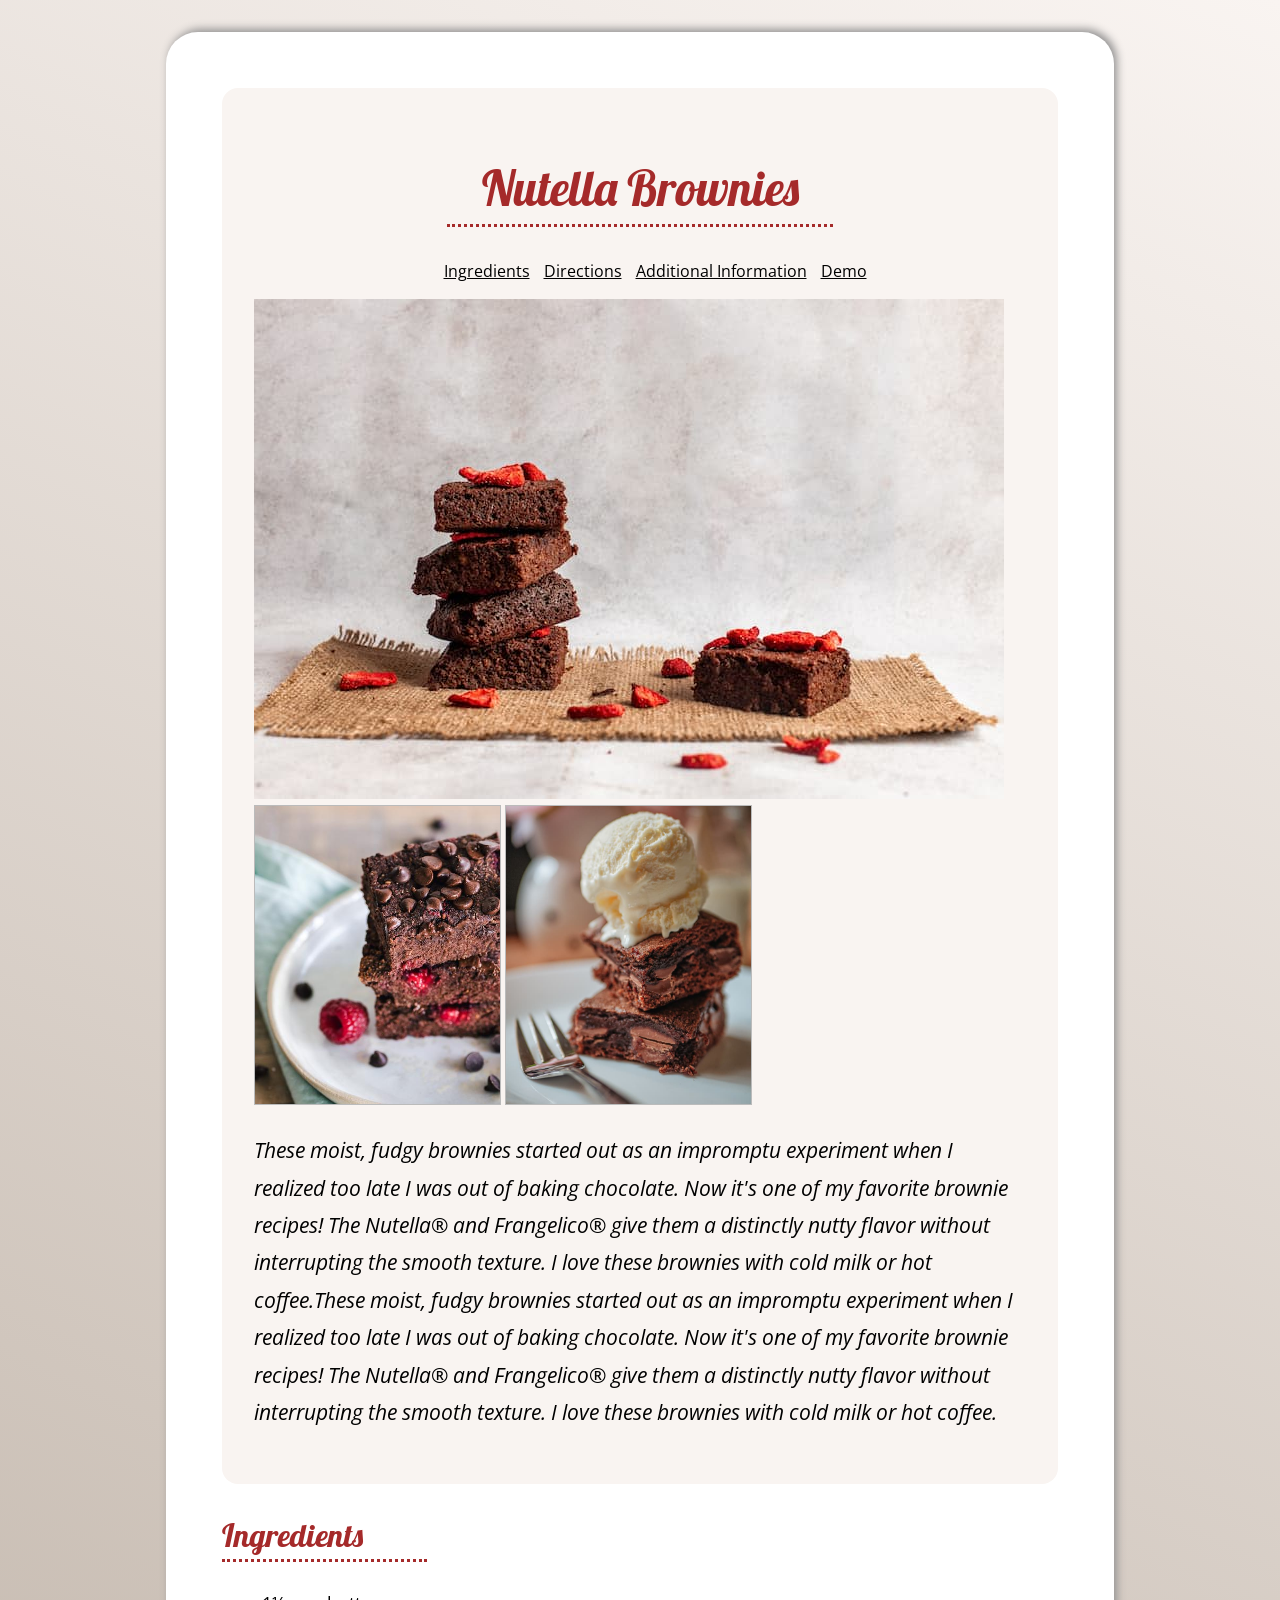
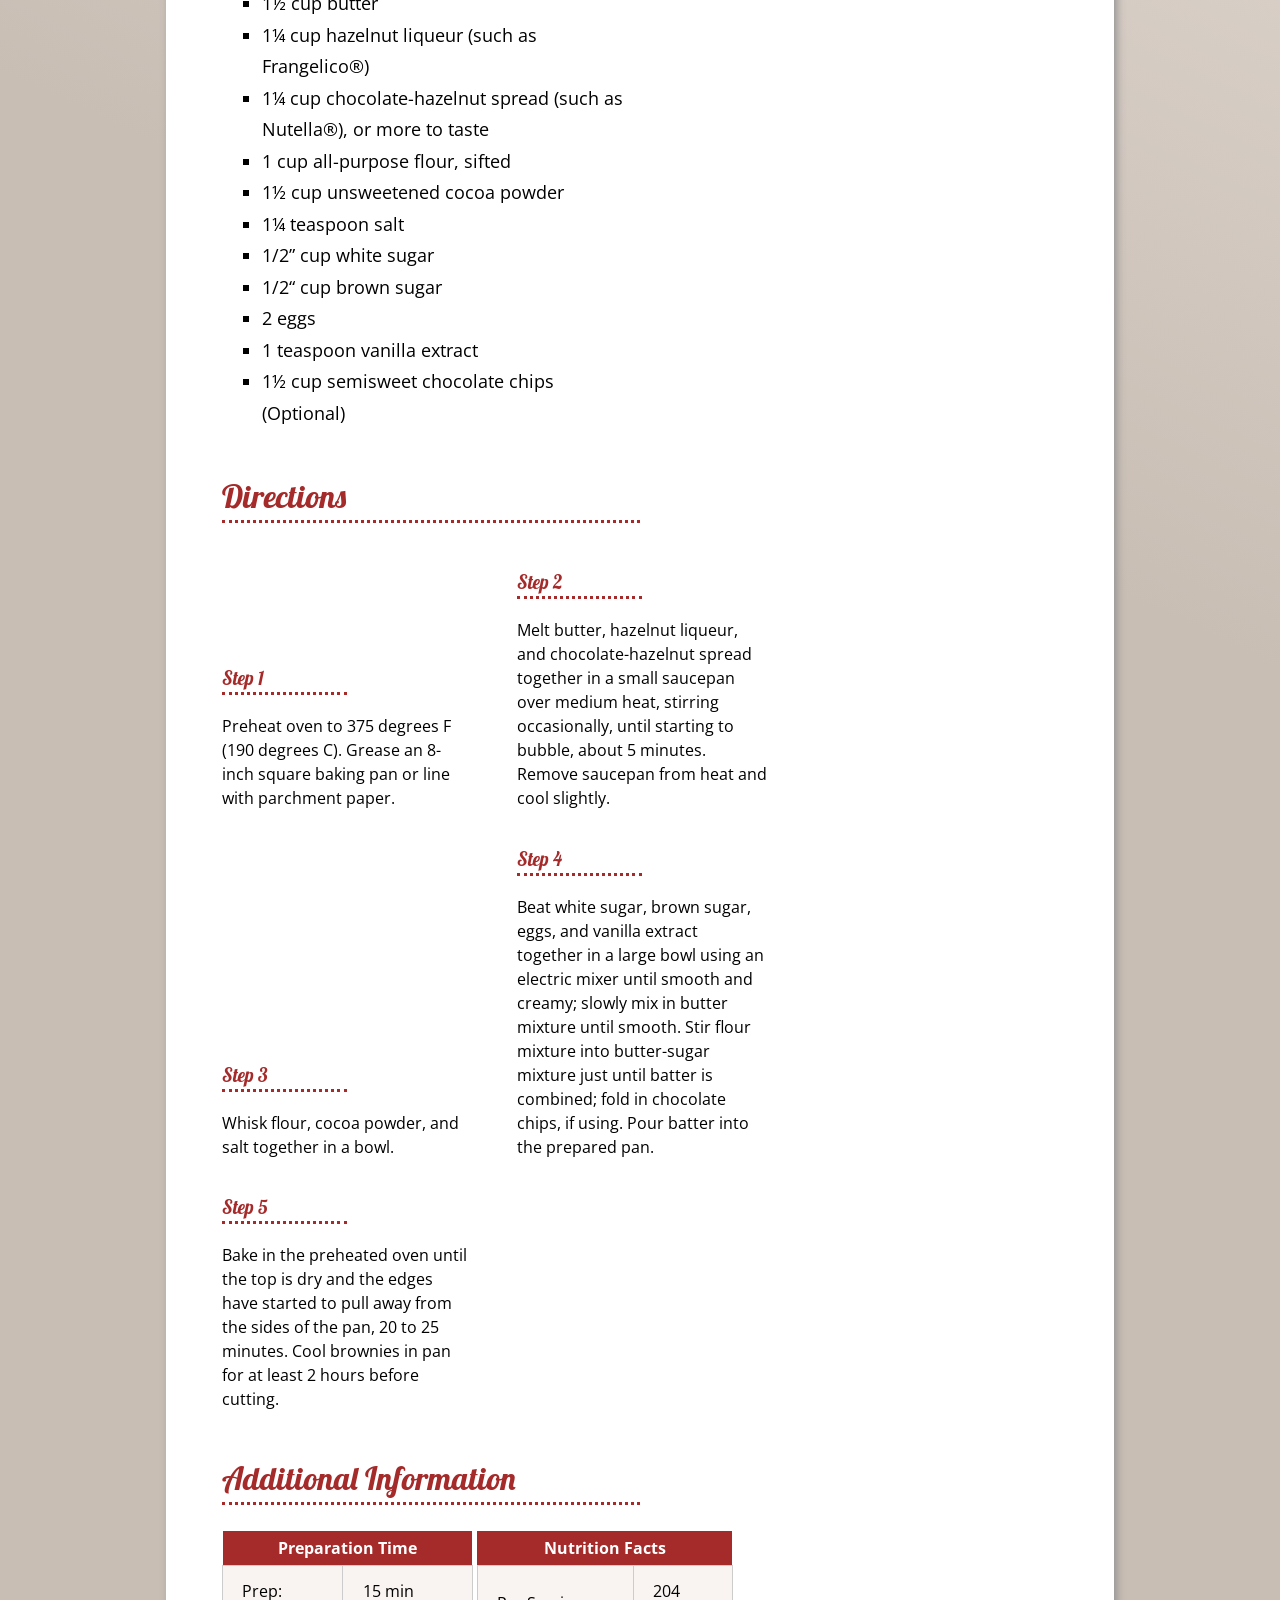
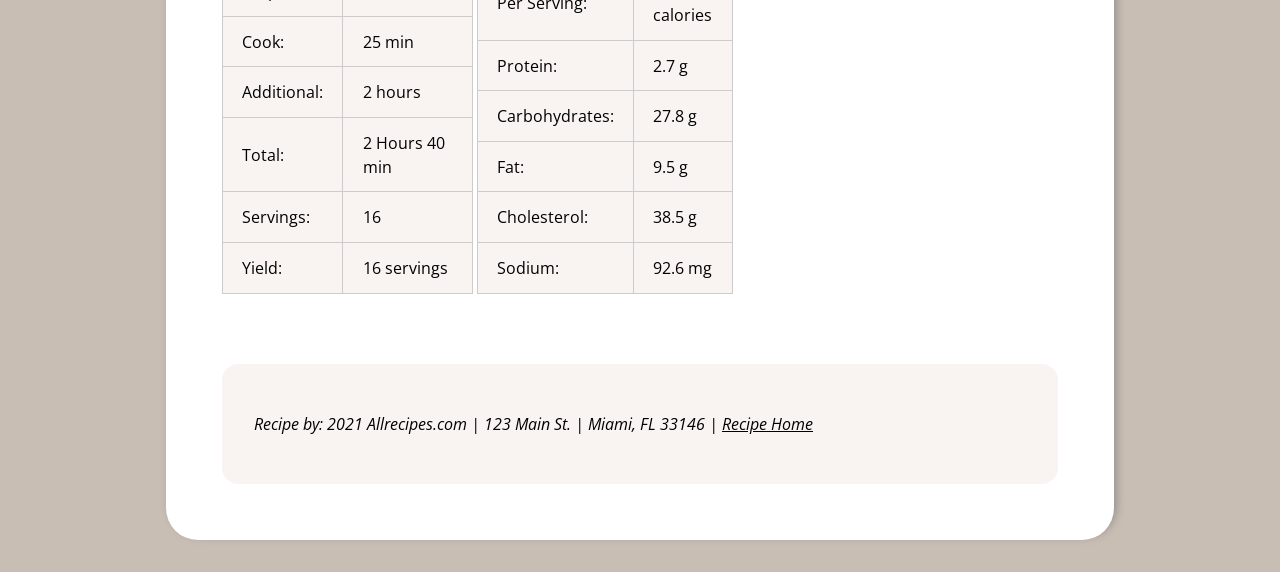
<file: index.html>
<!DOCTYPE html>
<html lang="en">
<head>
    <meta charset="UTF-8">
    <meta name="viewport" content="width=device-width, initial-scale=1.0">
    <meta name="author" content="Patricia Sarmiento">
    <meta name="description" content="This is a basic html project to learn CSS">
    <title>CSS Demo</title>
    <link rel="preconnect" href="https://fonts.googleapis.com">
<link rel="preconnect" href="https://fonts.gstatic.com" crossorigin>
<link href="https://fonts.googleapis.com/css2?family=Lobster&family=Open+Sans:ital,wght@0,300..800;1,300..800&display=swap" rel="stylesheet">
    <link rel="stylesheet" href="css/styles.css">
</head>
<body>
<div class="wrapper">
    <header>
        
        <h1>Nutella Brownies</h1>
        <nav>
            <ul>
                <li><a href="#section-1">Ingredients</a></li>
                <li><a href="#section-2">Directions</a></li>
                <li><a href="#section-3">Additional Information</a></li>
                <li><a href="demo.html">Demo</a></li>
            </ul>
        </nav>
        <img src="images/brownies3-sm.jpg" alt="">
        <div class="gallery">
            <img src="images/brownies1-sm.jpg" alt="">
            <img src="images/brownies2-sm.jpg" alt="">
            <!-- <img src="images/brownies3-sm.jpg" alt=""> -->
        </div>
        <p class="intro">These moist, fudgy brownies started out as an impromptu experiment when I realized too late I was out of baking chocolate. Now it's one of my favorite brownie recipes! The Nutella® and Frangelico® give them a distinctly nutty flavor without interrupting the smooth texture. I love these brownies with cold milk or hot coffee.These moist, fudgy brownies started out as an impromptu experiment when I realized too late I was out of baking chocolate. Now it's one of my favorite brownie recipes! The Nutella® and Frangelico® give them a distinctly nutty flavor without interrupting the smooth texture. I love these brownies with cold milk or hot coffee.</p>
    </header>
    <main>
        <!-- Ingredients  -->
        
        <section class="ingredients" id="section-1">
            <h2>Ingredients</h2>
            <ul>
                <li>1½ cup butter</li>
                <li>1¼ cup hazelnut liqueur (such as Frangelico®)</li>
                <li>1¼ cup chocolate-hazelnut spread (such as Nutella®), or more to taste</li>
                <li>1 cup all-purpose flour, sifted </li>
                <li>1½ cup unsweetened cocoa powder</li>
                <li>1¼ teaspoon salt</li>
                <li>1/2” cup white sugar</li>
                <li>1/2“ cup brown sugar</li>
                <li>2 eggs</li>
                <li>1 teaspoon vanilla extract</li>
                <li>1½ cup semisweet chocolate chips (Optional)</li>
            </ul>
        </section>
        <!-- Video -->
         <section class="video">
            <iframe width="560" height="315" src="https://www.youtube.com/embed/HVnyzsa3LAE?si=u4oAjJroLZhOYZKP" title="YouTube video player" frameborder="0" allow="accelerometer; autoplay; clipboard-write; encrypted-media; gyroscope; picture-in-picture; web-share" referrerpolicy="strict-origin-when-cross-origin" allowfullscreen></iframe>
         </section>
         <!-- Directions -->
          <section class="directions" id="section-2">

            <h2>Directions</h2>
            <div>
                <h3>Step 1</h3>
                <p>Preheat oven to 375 degrees F (190 degrees C). Grease an 8-inch square baking pan or line with parchment paper.</p>
            </div>
            <div>
                <h3>Step 2</h3>
                <p>Melt butter, hazelnut liqueur, and chocolate-hazelnut spread together in a small saucepan over medium heat, stirring occasionally, until starting to bubble, about 5 minutes. Remove saucepan from heat and cool slightly.</p>
            </div>
            <div>
                <h3>Step 3</h3>
                <p>Whisk flour, cocoa powder, and salt together in a bowl.</p>
            </div>
            <div>
                <h3>Step 4</h3>
                <p>Beat white sugar, brown sugar, eggs, and vanilla extract together in a large bowl using an electric mixer until smooth and creamy; slowly mix in butter mixture until smooth. Stir flour mixture into butter-sugar mixture just until batter is combined; fold in chocolate chips, if using. Pour batter into the prepared pan.</p>
            </div>
            <div>
                <h3>Step 5</h3>
                <p>Bake in the preheated oven until the top is dry and the edges have started to pull away from the sides of the pan, 20 to 25 minutes. Cool brownies in pan for at least 2 hours before cutting.</p>
            </div>
          </section>
          <!-- Prep and Facts  -->
           <section class="information" id="section-3">
            <h2>Additional Information</h2>
            <div>
                <table>
                    <tr><th colspan="2">Preparation Time</th></tr>
                    <tr>
                        <td>Prep:</td>
                        <td>15 min</td>
                    </tr>
                    <tr>
                        <td>Cook:</td>
                        <td>25 min</td>
                    </tr>
                    <tr>
                        <td>Additional:</td>
                        <td>2 hours</td>
                    </tr>
                    <tr>
                        <td>Total:</td>
                        <td>2 Hours 40 min</td>
                    </tr>
                    <tr>
                        <td>Servings:</td>
                        <td>16</td>
                    </tr>
                    <tr>
                        <td>Yield:</td>
                        <td>16 servings</td>
                    </tr>
                </table>
            </div>
            <div>
                <table>
                    <tr><th colspan="2">Nutrition Facts</th></tr>
                    <tr>
                        <td>Per Serving:</td>
                        <td>204 calories</td>
                    </tr>
                    <tr>
                        <td>Protein:</td>
                        <td>2.7 g</td>
                    </tr>
                    <tr>
                        <td>Carbohydrates:</td>
                        <td>27.8 g</td>
                    </tr>
                    <tr>
                        <td>Fat:</td>
                        <td>9.5 g</td>
                    </tr>
                    <tr>
                        <td>Cholesterol:</td>
                        <td>38.5 g</td>
                    </tr>
                    </tr>
                        <td>Sodium:</td>
                        <td>92.6 mg</td>
                    </tr>
                </table>
            </div>
           </section>
    </main>
    <footer>
        <address>
            <p>Recipe by: 
                2021 Allrecipes.com  |
                123 Main St.  |
                Miami, FL 33146  |
                <a href="https://www.allrecipes.com/recipe/239076/nutella-brownies/">Recipe Home</a>
                </p>
        </address>
    </footer>
</div>
</body>
</html>
</file>
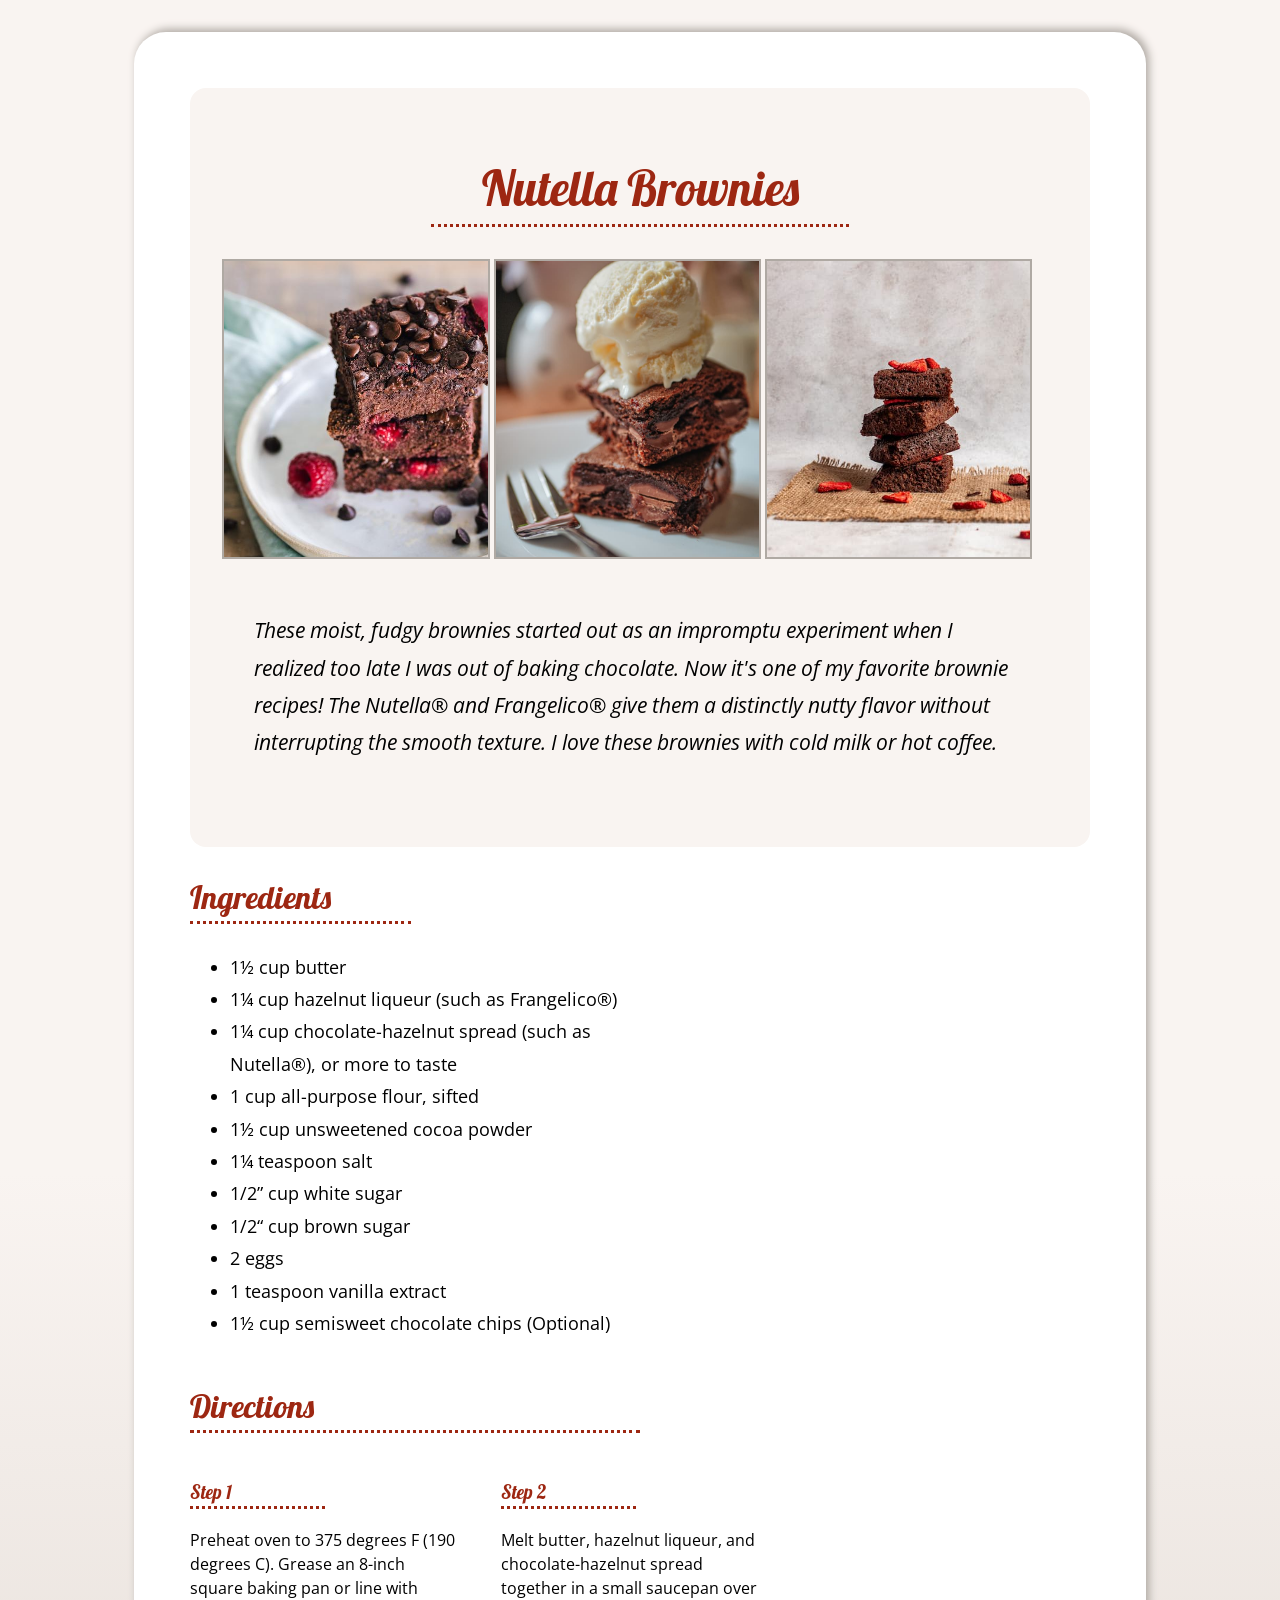
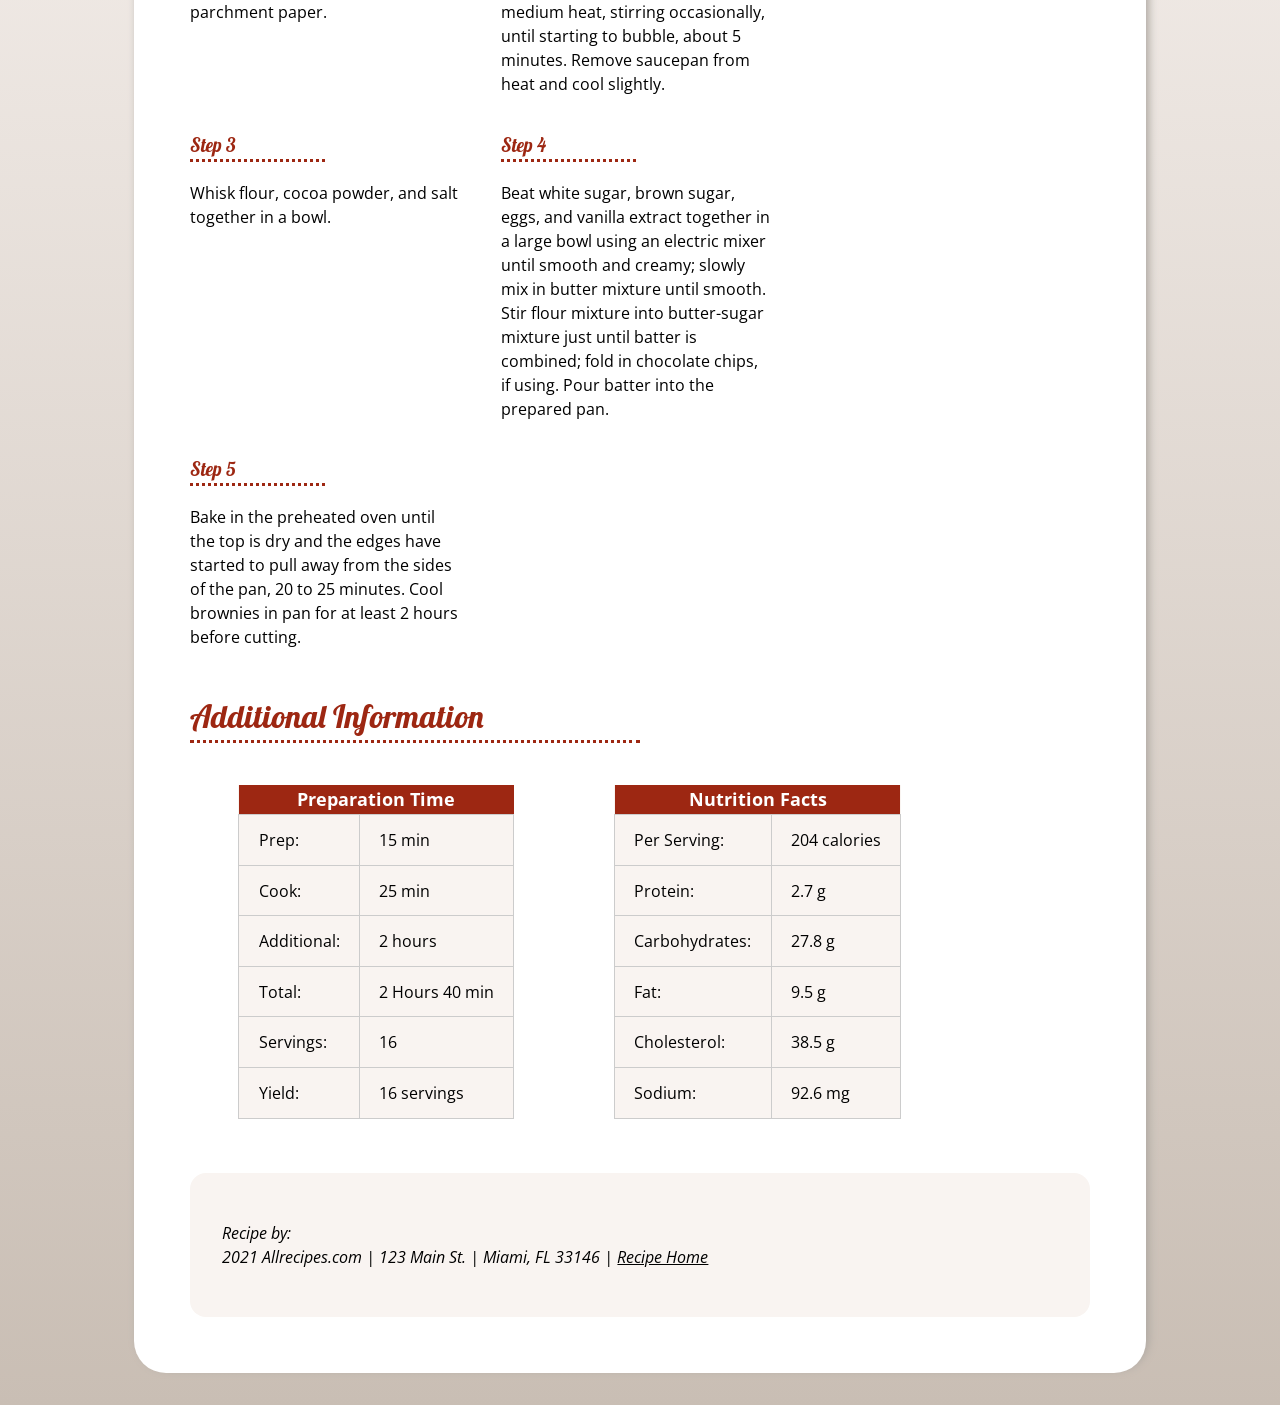
<file: brownies.html>
<!DOCTYPE html>
<html lang="en">

<head>
    <meta charset="UTF-8">
    <meta name="viewport" content="width=device-width, initial-scale=1.0">
    <meta name="author" content="Patricia Sarmiento">
    <meta name="description" content="This is a basic html project to learn CSS">
    <title>Nutella Brownies</title>
    <link rel="preconnect" href="https://fonts.googleapis.com">
    <link rel="preconnect" href="https://fonts.gstatic.com" crossorigin>
    <link href="https://fonts.googleapis.com/css2?family=Lobster&family=Open+Sans:ital,wght@0,300..800;1,300..800&display=swap" rel="stylesheet">
    <link rel="stylesheet" href="css/styles-final.css">
</head>

<body>
    <div class="wrapper">
        <header>
            <h1>Nutella Brownies</h1>
            <div class="gallery">
                <img src="images/brownies1-sm.jpg" alt="">
                <img src="images/brownies2-sm.jpg" alt="">
                <img src="images/brownies3-sm.jpg" alt="">
            </div>
            <p class="intro">These moist, fudgy brownies started out as an impromptu experiment when I realized too late I was out of
                baking chocolate. Now it's one of my favorite brownie recipes! The Nutella® and Frangelico® give them a
                distinctly nutty flavor without interrupting the smooth texture. I love these brownies with cold milk or
                hot coffee.</p>
        </header>
        <main>
            <!-- Ingredients  -->
            <section class="ingredients">
                <h2>Ingredients</h2>
                <ul>
                    <li>1½ cup butter</li>
                    <li>1¼ cup hazelnut liqueur (such as Frangelico®)</li>
                    <li>1¼ cup chocolate-hazelnut spread (such as Nutella®), or more to taste</li>
                    <li>1 cup all-purpose flour, sifted </li>
                    <li>1½ cup unsweetened cocoa powder</li>
                    <li>1¼ teaspoon salt</li>
                    <li>1/2” cup white sugar</li>
                    <li>1/2“ cup brown sugar</li>
                    <li>2 eggs</li>
                    <li>1 teaspoon vanilla extract</li>
                    <li>1½ cup semisweet chocolate chips (Optional)</li>
                </ul>
            </section>
            <!-- Video -->
            <section class="video">
                <iframe width="560" height="315" src="https://www.youtube.com/embed/HVnyzsa3LAE?si=u4oAjJroLZhOYZKP"
                    title="YouTube video player" frameborder="0"
                    allow="accelerometer; autoplay; clipboard-write; encrypted-media; gyroscope; picture-in-picture; web-share"
                    referrerpolicy="strict-origin-when-cross-origin" allowfullscreen></iframe>
            </section>
            <!-- Directions -->

            <section class="directions">
                <h2>Directions</h2>
                <div>
                    <h3>Step 1</h3>
                    <p>Preheat oven to 375 degrees F (190 degrees C). Grease an 8-inch square baking pan or line with
                        parchment paper.</p>
                </div>
                <div>
                    <h3>Step 2</h3>
                    <p>Melt butter, hazelnut liqueur, and chocolate-hazelnut spread together in a small saucepan over
                        medium heat, stirring occasionally, until starting to bubble, about 5 minutes. Remove saucepan
                        from heat and cool slightly.</p>
                </div>
                <div>
                    <h3>Step 3</h3>
                    <p>Whisk flour, cocoa powder, and salt together in a bowl.</p>
                </div>
                <div>
                    <h3>Step 4</h3>
                    <p>Beat white sugar, brown sugar, eggs, and vanilla extract together in a large bowl using an
                        electric mixer until smooth and creamy; slowly mix in butter mixture until smooth. Stir flour
                        mixture into butter-sugar mixture just until batter is combined; fold in chocolate chips, if
                        using. Pour batter into the prepared pan.</p>
                </div>
                <div>
                    <h3>Step 5</h3>
                    <p>Bake in the preheated oven until the top is dry and the edges have started to pull away from the
                        sides of the pan, 20 to 25 minutes. Cool brownies in pan for at least 2 hours before cutting.
                    </p>
                </div>
            </section>
            <!-- Prep and Facts  -->
            <section class="information">
                <h2>Additional Information</h2>
                <div>
                    <table>
                        <tr>
                            <th colspan="2">Preparation Time</th>
                        </tr>
                        <tr>
                            <td>Prep:</td>
                            <td>15 min</td>
                        </tr>
                        <tr>
                            <td>Cook:</td>
                            <td>25 min</td>
                        </tr>
                        <tr>
                            <td>Additional:</td>
                            <td>2 hours</td>
                        </tr>
                        <tr>
                            <td>Total:</td>
                            <td>2 Hours 40 min</td>
                        </tr>
                        <tr>
                            <td>Servings:</td>
                            <td>16</td>
                        </tr>
                        <tr>
                            <td>Yield:</td>
                            <td>16 servings</td>
                        </tr>
                    </table>
                </div>
                <div>
                    <table>
                        <tr>
                            <th colspan="2">Nutrition Facts</th>
                        </tr>
                        <tr>
                            <td>Per Serving:</td>
                            <td>204 calories</td>
                        </tr>
                        <tr>
                            <td>Protein:</td>
                            <td>2.7 g</td>
                        </tr>
                        <tr>
                            <td>Carbohydrates:</td>
                            <td>27.8 g</td>
                        </tr>
                        <tr>
                            <td>Fat:</td>
                            <td>9.5 g</td>
                        </tr>
                        <tr>
                            <td>Cholesterol:</td>
                            <td>38.5 g</td>
                        </tr>
                        </tr>
                        <td>Sodium:</td>
                        <td>92.6 mg</td>
                        </tr>
                    </table>
                </div>
            </section>
        </main>
        <footer>
            <address>
                <p>Recipe by: <br>
                    2021 Allrecipes.com |
                    123 Main St.  |
                    Miami, FL 33146  |  
                    <a href="https://www.allrecipes.com/recipe/239076/nutella-brownies/">Recipe Home</a>
                </p>
            </address>
        </footer>
    </div>
</body>

</html>
</file>
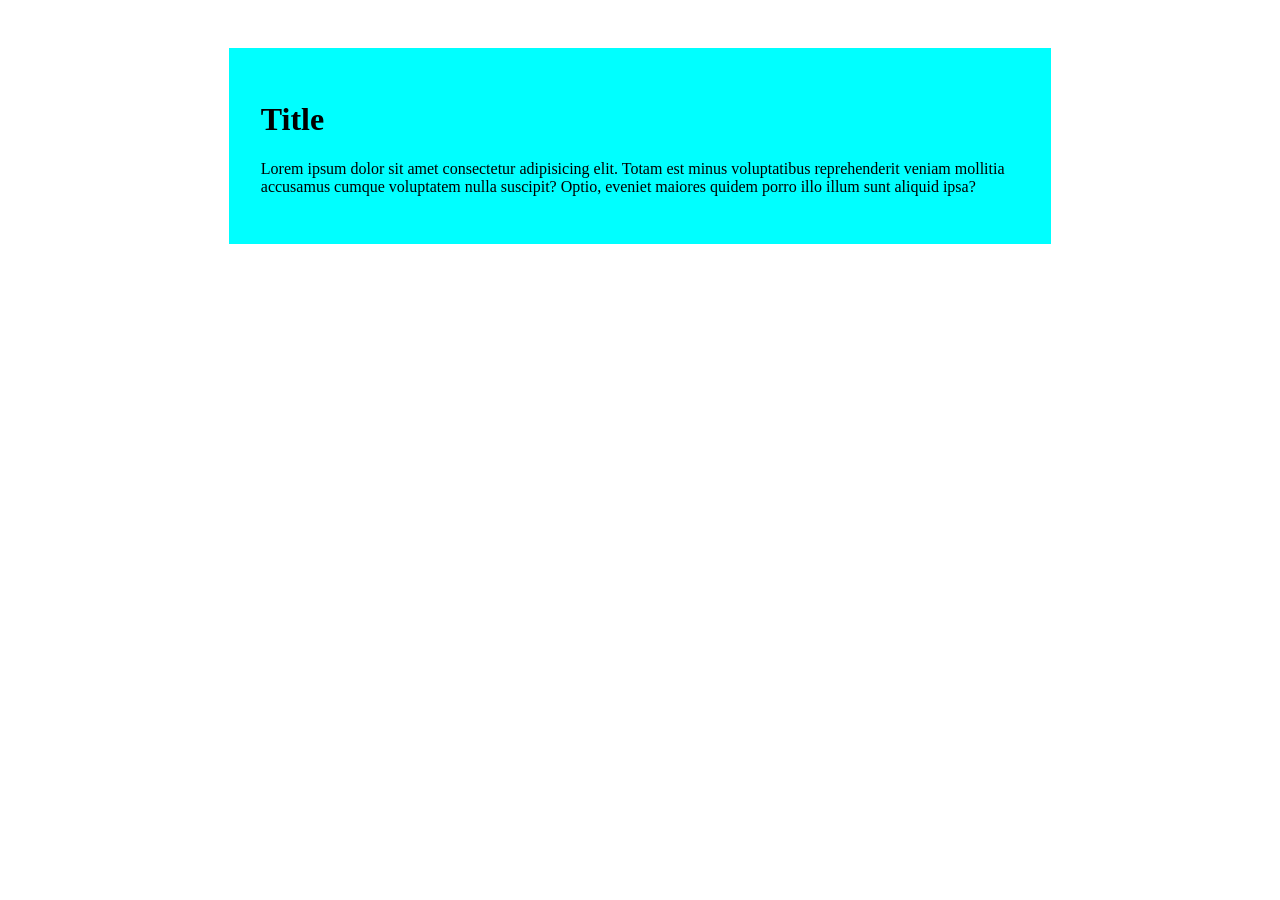
<file: responsive.html>
<!DOCTYPE html>
<html lang="en">
<head>
    <meta charset="UTF-8">
    <meta name="viewport" content="width=device-width, initial-scale=1.0">
    <title>Document</title>
    <link rel="stylesheet" href="/css/responsive.css">
</head>
<body>
    <div class="main">
        <h1>Title</h1>
        <p>Lorem ipsum dolor sit amet consectetur adipisicing elit. Totam est minus voluptatibus reprehenderit veniam mollitia accusamus cumque voluptatem nulla suscipit? Optio, eveniet maiores quidem porro illo illum sunt aliquid ipsa?</p>
    </div>
</body>
</html>
</file>
<file: css/styles.css>
*{
    box-sizing: border-box;
}
body{
font-family: "Open Sans", sans-serif;
  font-weight:normal;
  font-style: normal;
  font-size: 16px;
  line-height: 1.5;
  background: rgb(2,0,36);
background: linear-gradient(25deg, rgba(201,190,180,1) 48%, rgba(249,244,241,1) 100%);
}
h1, h2, h3, h4, h5, h6{
font-family: "Lobster", system-ui;
  font-weight: 400;
  font-style: normal;
  color:brown;
  border-bottom: dotted 3px brown;
  width:50%;
}
h1{
    font-size:3rem;
    text-align: center;
    margin-left:auto;
    margin-right: auto;
}
h2{
  font-size:2rem;
}
.wrapper{
    width:75%;
    background-color: #FFFFFF;
    margin:2rem auto;
    padding: 3.5rem;
    border-radius: 2rem;
    box-shadow: 3px -3px 9px #949393;
}
header, footer{
background-color: #f9f4f1;
padding:2rem;
border-radius: 1rem;
}
.intro{
  font-size:1.3rem;
  font-style: italic;
  line-height: 1.8;
}
.ingredients, .video{
  display: inline-block;
  width:49%;
}
.ingredients ul li{
  font-size:1.125rem;
  line-height: 1.75;
  list-style-type: square;
}
.video{
  vertical-align: top;
  margin-top:4.5rem;
}
.directions div{
width:30%;
display: inline-block;
margin-right:2.5rem;
}
.information div{
  display: inline-block;
  width:30%;
  margin-bottom: 4rem;;
}
.information table{
  border-collapse: collapse;
}
.information table td{
  padding:.8rem 1.2rem;
  border: solid 1px #cccccc;
  background-color: #f9f4f1;
}
.information table th{
  background-color: brown;
  color: #FFFFFF;
  padding:5px;
}
a{
  color:#000000;
}
a:hover{
  color:brown;
  text-decoration: none;
}
.gallery img{
  width: 32%;
  height:300px;
  object-fit:contain;
  object-fit:cover;
  object-position: 0 60%;
  display: inline-block;
  border: solid 1px #bbbbbb;
}
.directions .gallery{
  width: 10%;
}
nav{
  text-align: center;
}
nav ul li{
  list-style: none;
  display: inline;
  padding-right: 10px;
}
</file>
<file: css/styles-final.css>
*{
box-sizing: border-box;
}
body{
font-family: "Open Sans", sans-serif;
font-optical-sizing: auto;
font-style: normal;
font-size:16px;
line-height: 1.5;
/* background-image: url("data:image/svg+xml,<svg id='patternId' width='100%' height='100%' xmlns='http://www.w3.org/2000/svg'><defs><pattern id='a' patternUnits='userSpaceOnUse' width='40.5' height='40' patternTransform='scale(2) rotate(0)'><rect x='0' y='0' width='100%' height='100%' fill='hsla(47, 11.39%, 75.03%, 1)'/><path d='M20 20v20h20V20zm5 5h10v10H25zM0 0v20h20V0zm5 5h10v10H5z' transform='translate(0.25,0)' stroke-width='1' stroke='none' fill='hsla(47, 31.17%, 81.48%, 1)'/><path d='M5 25h10v10H5zM25 5h10v10H25z' transform='translate(0.25,0)' stroke-width='1' stroke='none' fill='hsla(47, 25.59%, 81.82%, 1)'/></pattern></defs><rect width='800%' height='800%' transform='translate(-146,-78)' fill='url(%23a)'/></svg>");
background-image: url("data:image/svg+xml,<svg id='patternId' width='100%' height='100%' xmlns='http://www.w3.org/2000/svg'><defs><pattern id='a' patternUnits='userSpaceOnUse' width='70' height='8' patternTransform='scale(2) rotate(0)'><rect x='0' y='0' width='100%' height='100%' fill='hsla(47, 2.84%, 80.44%, 1)'/><path d='M-.02 22c8.373 0 11.938-4.695 16.32-9.662C20.785 7.258 25.728 2 35 2c9.272 0 14.215 5.258 18.7 10.338C58.082 17.305 61.647 22 70.02 22M-.02 14.002C8.353 14 11.918 9.306 16.3 4.339 20.785-.742 25.728-6 35-6 44.272-6 49.215-.742 53.7 4.339c4.382 4.967 7.947 9.661 16.32 9.664M70 6.004c-8.373-.001-11.918-4.698-16.3-9.665C49.215-8.742 44.272-14 35-14c-9.272 0-14.215 5.258-18.7 10.339C11.918 1.306 8.353 6-.02 6.002'  stroke-width='1' stroke='hsla(47, 0%, 95.84%, 1)' fill='none'/></pattern></defs><rect width='800%' height='800%' transform='translate(0,0)' fill='url(%23a)'/></svg>");
background-image: url("data:image/svg+xml,<svg id='patternId' width='100%' height='100%' xmlns='http://www.w3.org/2000/svg'><defs><pattern id='a' patternUnits='userSpaceOnUse' width='100' height='100' patternTransform='scale(2) rotate(0)'><rect x='0' y='0' width='100%' height='100%' fill='hsla(20.95, 9.60%, 61.70%, 1)'/><path d='M92.4 11.82a1.2 1.2 0 011.11 1.74 6.47 6.47 0 0011.49 5.9 1.2 1.2 0 011.6-.52c.28.14.49.39.59.7.08.27.05.6-.1.88a8.78 8.78 0 01-5.14 4.36 8.79 8.79 0 01-11.1-5.7 8.79 8.79 0 01.54-6.72 1.17 1.17 0 011-.64zm-100 0a1.2 1.2 0 011.11 1.74 6.47 6.47 0 002.8 8.68 6.47 6.47 0 008.68-2.78 1.2 1.2 0 011.6-.52c.3.14.5.39.6.7.08.27.05.6-.1.88a8.77 8.77 0 01-5.14 4.36 8.8 8.8 0 01-11.1-5.7 8.79 8.79 0 01.54-6.72 1.17 1.17 0 011-.64zm61.5 15.26c1.84.06 3.58.76 4.98 1.99a1.08 1.08 0 01.34 1.01 1.09 1.09 0 01-.98.87c-.29.02-.56-.07-.78-.27a5.84 5.84 0 00-7.72 8.74 1.04 1.04 0 01.1 1.5c-.2.22-.45.35-.74.37-.28.02-.56-.08-.77-.27a7.92 7.92 0 01-2.68-5.48 7.92 7.92 0 017.46-8.45c.26-.02.53-.02.79-.01zm-7.18 23.34a9.42 9.42 0 11-1.32 18.66 9.4 9.4 0 011.32-18.66zm.06 1.78a7.62 7.62 0 10.47 15.24 7.62 7.62 0 00-.47-15.24zm-21.4 16.73l4.83 9.23-13.73 7.17-4.82-9.22z'  stroke-width='1' stroke='none' fill='hsla(33.40, 17.77%, 68.34%, 1)'/><path d='M107.9 52.52c1.6 0 3-.98 3.78-2.61.54-1.13 1.47-1.8 2.5-1.8 1.04 0 1.98.67 2.51 1.8.78 1.64 2.2 2.6 3.8 2.6 1.59 0 3-.97 3.78-2.6.53-1.13 1.47-1.8 2.5-1.8.86 0 1.65.46 2.2 1.27.2.29.58.4.89.25h.02a.7.7 0 00.29-1.02 4.08 4.08 0 00-3.4-1.92c-1.6 0-3 .98-3.78 2.61-.54 1.12-1.48 1.8-2.5 1.8-1.04 0-1.98-.68-2.51-1.8-.78-1.64-2.2-2.6-3.8-2.6-1.59 0-3 .97-3.78 2.6-.53 1.12-1.47 1.8-2.5 1.8-1.04 0-1.97-.68-2.5-1.8-.78-1.64-2.2-2.6-3.8-2.6-1.58 0-3 .95-3.77 2.58a.74.74 0 00.25.94c.37.23.85.08 1.03-.3.53-1.12 1.47-1.8 2.5-1.8 1.04 0 1.97.68 2.5 1.8.77 1.63 2.2 2.6 3.79 2.6zm-.04-4.91c1.6 0 3.01-.98 3.79-2.61.53-1.13 1.47-1.8 2.5-1.8 1.04 0 1.97.67 2.5 1.8.78 1.64 2.2 2.6 3.8 2.6 1.6 0 3-.97 3.78-2.6.54-1.13 1.47-1.8 2.5-1.8 1.04 0 1.98.67 2.51 1.8a.72.72 0 001.3-.62c-.78-1.64-2.2-2.6-3.8-2.6-1.59 0-3 .97-3.78 2.6-.54 1.13-1.47 1.8-2.5 1.8-1.04 0-1.98-.67-2.51-1.8-.78-1.64-2.2-2.6-3.79-2.6-1.6 0-3.01.97-3.79 2.6-.53 1.13-1.47 1.8-2.5 1.8s-1.97-.67-2.5-1.8c-.78-1.64-2.2-2.6-3.8-2.6-1.59 0-3 .97-3.78 2.6a.72.72 0 001.3.62c.53-1.13 1.46-1.8 2.5-1.8 1.03 0 1.97.67 2.5 1.8.76 1.63 2.18 2.6 3.77 2.6zm-65-66.88L25.77-6.92 8.72 5.44l19.23 8.6 19.24 8.61L45.02 1.7zm0 100L25.77 93.08 8.72 105.44l19.23 8.6 19.24 8.61-2.17-20.96zM7.9 52.52c1.6 0 3-.98 3.78-2.61.54-1.13 1.47-1.8 2.5-1.8 1.04 0 1.98.67 2.51 1.8.78 1.64 2.2 2.6 3.8 2.6 1.59 0 3-.97 3.78-2.6.53-1.13 1.47-1.8 2.5-1.8.86 0 1.65.46 2.2 1.27.2.29.57.4.89.25h.02a.7.7 0 00.29-1.02 4.08 4.08 0 00-3.4-1.92c-1.6 0-3.01.98-3.78 2.61-.54 1.12-1.48 1.8-2.5 1.8-1.04 0-1.98-.68-2.51-1.8-.78-1.64-2.2-2.6-3.8-2.6-1.59 0-3 .97-3.78 2.6-.53 1.12-1.47 1.8-2.5 1.8-1.04 0-1.97-.68-2.5-1.8-.78-1.64-2.2-2.6-3.8-2.6-1.58 0-3 .95-3.77 2.58a.74.74 0 00.25.94c.37.23.85.08 1.03-.3.53-1.12 1.47-1.8 2.5-1.8 1.04 0 1.97.68 2.5 1.8.77 1.63 2.19 2.6 3.79 2.6zm-.04-4.91c1.6 0 3.01-.98 3.79-2.61.53-1.13 1.47-1.8 2.5-1.8 1.04 0 1.97.67 2.5 1.8.78 1.64 2.2 2.6 3.8 2.6 1.59 0 3-.97 3.78-2.6.54-1.13 1.47-1.8 2.5-1.8 1.04 0 1.98.67 2.51 1.8a.72.72 0 001.3-.62c-.78-1.64-2.2-2.6-3.8-2.6-1.59 0-3 .97-3.78 2.6-.54 1.13-1.47 1.8-2.5 1.8-1.04 0-1.98-.67-2.51-1.8-.78-1.64-2.2-2.6-3.79-2.6-1.6 0-3.01.97-3.79 2.6-.53 1.13-1.47 1.8-2.5 1.8s-1.97-.67-2.5-1.8c-.78-1.64-2.2-2.6-3.8-2.6-1.59 0-3 .97-3.78 2.6a.72.72 0 001.3.62c.53-1.13 1.46-1.8 2.5-1.8 1.03 0 1.97.67 2.5 1.8.76 1.63 2.17 2.6 3.77 2.6z'  stroke-width='1' stroke='none' fill='hsla(33.40, 17.77%, 68.34%, 1)'/><path d='M53.04 81.06a2 2 0 003.95-.66 2 2 0 00-3.95.66zM14.89 63.92a3.28 3.28 0 004.63-4.63 3.28 3.28 0 00-4.63 0 3.26 3.26 0 000 4.63zm52.8-52.54a5.99 5.99 0 0011.8-1.97 5.99 5.99 0 00-11.8 1.97z'  stroke-width='1' stroke='none' fill='hsla(33.40, 17.77%, 68.34%, 1)'/><path d='M80.37 64.6a13.58 13.58 0 11-1.14 27.15 13.58 13.58 0 011.14-27.14zM26.83 26.14l-1.67 4.77-1.68 4.78-3.3-3.84L16.9 28l4.97-.93zm54.32 15.72l1.76 4.73 1.78 4.74-4.99-.83-4.99-.84 3.22-3.9z'  stroke-width='1' stroke='none' fill='hsla(33.40, 17.77%, 68.34%, 1)'/></pattern></defs><rect width='800%' height='800%' transform='translate(0,0)' fill='url(%23a)'/></svg>"); */
background-color: #c9beb4;
background-image: linear-gradient(0deg, #c9beb4 0%, #f9f4f1 61%);
}
h1, h2, h3, h4, h5, h6{
font-family: "Lobster", sans-serif;
font-weight: 400;
font-style: normal;
color:#9d2712;
border-bottom:dotted 3px #9d2712;
width: 50%;
}
h1{
    font-size:3rem;
    
    text-align: center;
    
    margin-left:auto;
    margin-right:auto;
}
h2{
    font-size:2rem;
}
.wrapper{
    width:80%;
    margin:2rem auto;
    background-color: hwb(0 100% 0%);
    padding:3.5rem;
    border-radius:2rem;
    box-shadow:3px -3px 9px #afa9a3;
}
header, footer{
    background-color: #f9f4f1;
    padding: 2rem;
    border-radius:1rem;
}
.gallery img{
    width: 32%;
    display: inline-block;
    height: 300px;
    object-fit: cover;
    object-position:0 60%;
    border:solid 2px #afa9a3;
    vertical-align: top;
}
.intro{
    font-size: 1.3rem;
    line-height:1.8;
    font-style: italic;
    padding:2rem;
    
}
section{
    /* border:solid 2px #cccccc; */
}
.ingredients, .video{
    display: inline-block;
    width: 49%;
}
.video{
    height: 100%;
    vertical-align:top;
    margin-top: 4.5rem;
    text-align: right;
}
ul li{
    line-height: 1.8;
    font-size:1.125rem
}
.directions div{
    width: 30%;
    display: inline-block;
    vertical-align: top;
    margin-right: 2.3rem;
}
table{
    border-collapse: collapse;
}
table th{
    background-color: #9d2712;
    color:#FFFFFF;
    font-size: 1.125rem;
}
table td{
    padding:.8rem 1.2rem;
    border: solid 1px #CCCCCC;
}
.information div{
    background-color: #f9f4f1;
    display: inline-block;
    margin: 1rem 3rem 3rem;
}
a{
    color:#000000;
}
a:hover{
    color:#9d2712;
}
</file>
<file: css/responsive.css>
.main{
    width:60%;
    margin:3rem auto;
    background-color: aqua;
    padding:2rem;
}

@media only screen and (max-width: 900px) {
    .main{
        background-color: black;
        color:white;
    }
}
@media only screen and (max-width: 600px) {
    .main{
        background-color: red;
    }
}
</file>
